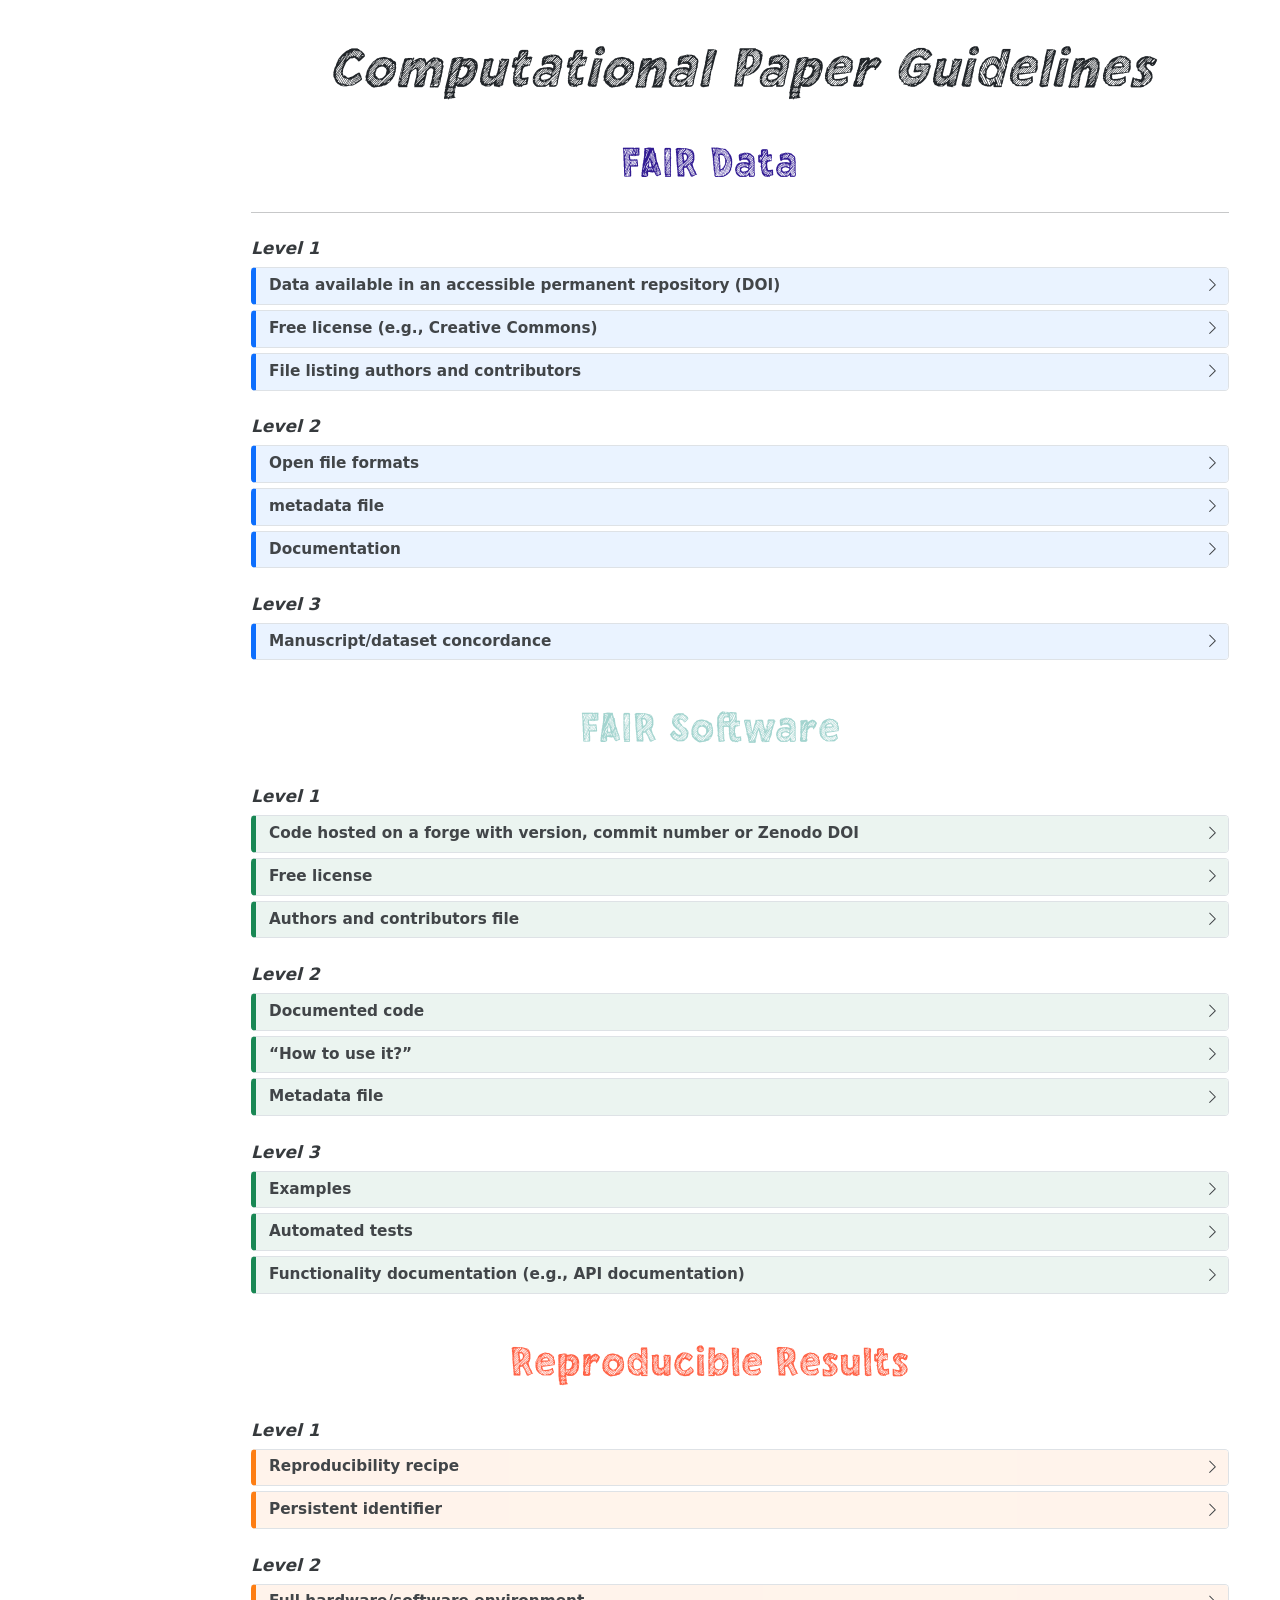
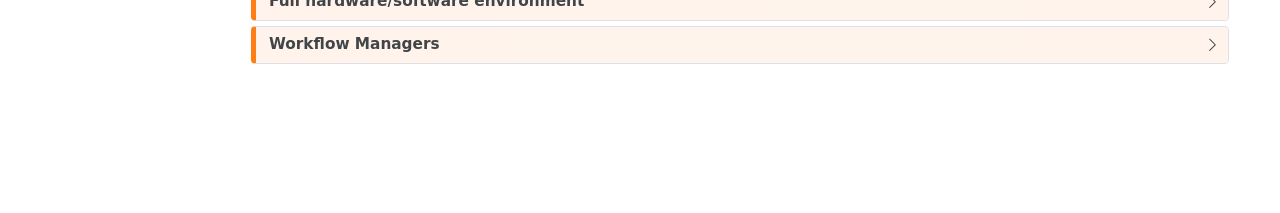
<file: docs/index.html>
<html xmlns="http://www.w3.org/1999/xhtml">    
  <head>      
    <title>Redirect to authors_guidelines.html</title>      
    <meta http-equiv="refresh" content="0;URL='authors_guidelines.html'" />    
  </head>    
  <body> 
  </body>  
</html>
</file>
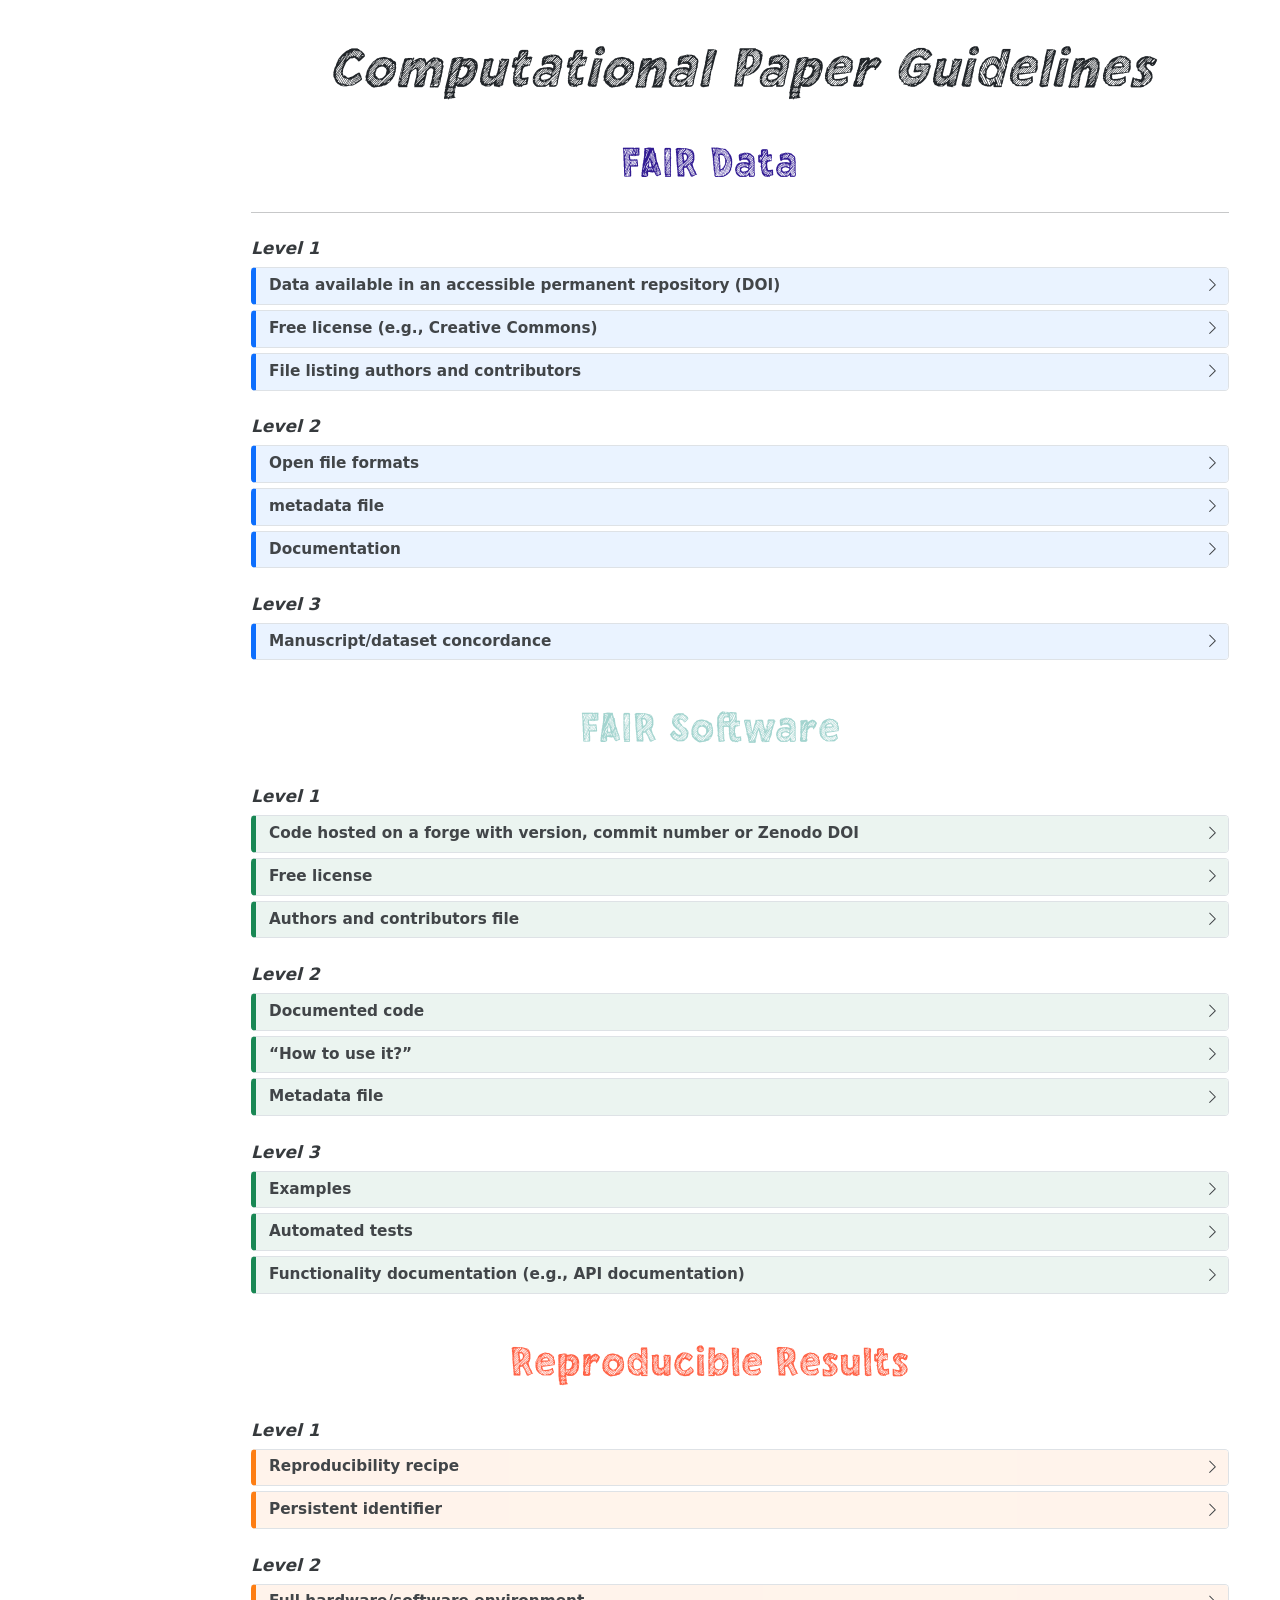
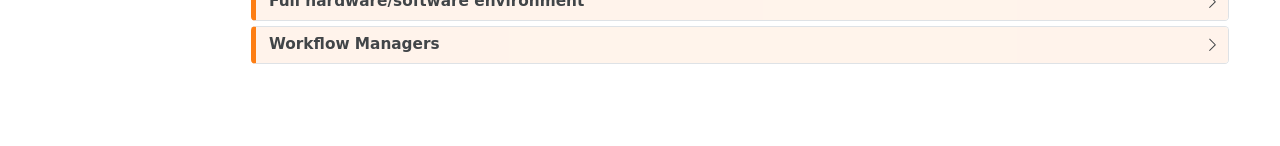
<file: docs/authors_guidelines.html>
<!DOCTYPE html>
<html xmlns="http://www.w3.org/1999/xhtml" lang="en" xml:lang="en"><head>

<meta charset="utf-8">
<meta name="generator" content="quarto-1.8.26">

<meta name="viewport" content="width=device-width, initial-scale=1.0, user-scalable=yes">


<title>Computational Paper Guidelines</title>
<style>
code{white-space: pre-wrap;}
span.smallcaps{font-variant: small-caps;}
div.columns{display: flex; gap: min(4vw, 1.5em);}
div.column{flex: auto; overflow-x: auto;}
div.hanging-indent{margin-left: 1.5em; text-indent: -1.5em;}
ul.task-list{list-style: none;}
ul.task-list li input[type="checkbox"] {
  width: 0.8em;
  margin: 0 0.8em 0.2em -1em; /* quarto-specific, see https://github.com/quarto-dev/quarto-cli/issues/4556 */ 
  vertical-align: middle;
}
/* CSS for syntax highlighting */
html { -webkit-text-size-adjust: 100%; }
pre > code.sourceCode { white-space: pre; position: relative; }
pre > code.sourceCode > span { display: inline-block; line-height: 1.25; }
pre > code.sourceCode > span:empty { height: 1.2em; }
.sourceCode { overflow: visible; }
code.sourceCode > span { color: inherit; text-decoration: inherit; }
div.sourceCode { margin: 1em 0; }
pre.sourceCode { margin: 0; }
@media screen {
div.sourceCode { overflow: auto; }
}
@media print {
pre > code.sourceCode { white-space: pre-wrap; }
pre > code.sourceCode > span { text-indent: -5em; padding-left: 5em; }
}
pre.numberSource code
  { counter-reset: source-line 0; }
pre.numberSource code > span
  { position: relative; left: -4em; counter-increment: source-line; }
pre.numberSource code > span > a:first-child::before
  { content: counter(source-line);
    position: relative; left: -1em; text-align: right; vertical-align: baseline;
    border: none; display: inline-block;
    -webkit-touch-callout: none; -webkit-user-select: none;
    -khtml-user-select: none; -moz-user-select: none;
    -ms-user-select: none; user-select: none;
    padding: 0 4px; width: 4em;
  }
pre.numberSource { margin-left: 3em;  padding-left: 4px; }
div.sourceCode
  {   }
@media screen {
pre > code.sourceCode > span > a:first-child::before { text-decoration: underline; }
}
</style>


<script src="site_libs/quarto-nav/quarto-nav.js"></script>
<script src="site_libs/clipboard/clipboard.min.js"></script>
<script src="site_libs/quarto-search/autocomplete.umd.js"></script>
<script src="site_libs/quarto-search/fuse.min.js"></script>
<script src="site_libs/quarto-search/quarto-search.js"></script>
<meta name="quarto:offset" content="./">
<script src="site_libs/quarto-html/quarto.js" type="module"></script>
<script src="site_libs/quarto-html/tabsets/tabsets.js" type="module"></script>
<script src="site_libs/quarto-html/axe/axe-check.js" type="module"></script>
<script src="site_libs/quarto-html/popper.min.js"></script>
<script src="site_libs/quarto-html/tippy.umd.min.js"></script>
<script src="site_libs/quarto-html/anchor.min.js"></script>
<link href="site_libs/quarto-html/tippy.css" rel="stylesheet">
<link href="site_libs/quarto-html/quarto-syntax-highlighting-587c61ba64f3a5504c4d52d930310e48.css" rel="stylesheet" id="quarto-text-highlighting-styles">
<script src="site_libs/bootstrap/bootstrap.min.js"></script>
<link href="site_libs/bootstrap/bootstrap-icons.css" rel="stylesheet">
<link href="site_libs/bootstrap/bootstrap-df3e4da14712b3ffd6f2492332c13630.min.css" rel="stylesheet" append-hash="true" id="quarto-bootstrap" data-mode="light">
<script id="quarto-search-options" type="application/json">{
  "location": "sidebar",
  "copy-button": false,
  "collapse-after": 3,
  "panel-placement": "start",
  "type": "textbox",
  "limit": 50,
  "keyboard-shortcut": [
    "f",
    "/",
    "s"
  ],
  "show-item-context": false,
  "language": {
    "search-no-results-text": "No results",
    "search-matching-documents-text": "matching documents",
    "search-copy-link-title": "Copy link to search",
    "search-hide-matches-text": "Hide additional matches",
    "search-more-match-text": "more match in this document",
    "search-more-matches-text": "more matches in this document",
    "search-clear-button-title": "Clear",
    "search-text-placeholder": "",
    "search-detached-cancel-button-title": "Cancel",
    "search-submit-button-title": "Submit",
    "search-label": "Search"
  }
}</script>
<link rel="stylesheet" href="https://cdnjs.cloudflare.com/ajax/libs/font-awesome/5.15.4/css/all.min.css">


<link rel="stylesheet" href="styles.css">
</head>

<body class="floating fullcontent quarto-light">

<div id="quarto-search-results"></div>
<!-- content -->
<div id="quarto-content" class="quarto-container page-columns page-rows-contents page-layout-article">
<!-- sidebar -->
  <nav id="quarto-sidebar" class="sidebar collapse collapse-horizontal quarto-sidebar-collapse-item sidebar-navigation floating overflow-auto">
    
</nav>
<div id="quarto-sidebar-glass" class="quarto-sidebar-collapse-item" data-bs-toggle="collapse" data-bs-target=".quarto-sidebar-collapse-item"></div>
<!-- margin-sidebar -->
    
<!-- main -->
<main class="content" id="quarto-document-content">

<header id="title-block-header" class="quarto-title-block default">
<div class="quarto-title">
<h1 class="title">Computational Paper Guidelines</h1>
</div>



<div class="quarto-title-meta">

    
  
    
  </div>
  


</header>


<section id="fair-data" class="level2">
<h2 class="anchored" data-anchor-id="fair-data">FAIR Data</h2>
<hr>
<section id="level-1" class="level3">
<h3 class="anchored" data-anchor-id="level-1">Level 1</h3>
<div class="callout callout-style-default callout-note callout-titled">
<div class="callout-header d-flex align-content-center collapsed" data-bs-toggle="collapse" data-bs-target=".callout-1-contents" aria-controls="callout-1" aria-expanded="false" aria-label="Toggle callout">
<div class="callout-icon-container">
<i class="callout-icon"></i>
</div>
<div class="callout-title-container flex-fill">
<span class="screen-reader-only">Note</span>Data available in an accessible permanent repository (DOI)
</div>
<div class="callout-btn-toggle d-inline-block border-0 py-1 ps-1 pe-0 float-end"><i class="callout-toggle"></i></div>
</div>
<div id="callout-1" class="callout-1-contents callout-collapse collapse">
<div class="callout-body-container callout-body">
<ul>
<li>Zenodo</li>
<li>other institutional repositories (find examples)</li>
</ul>
</div>
</div>
</div>
<div class="callout callout-style-default callout-note callout-titled">
<div class="callout-header d-flex align-content-center collapsed" data-bs-toggle="collapse" data-bs-target=".callout-2-contents" aria-controls="callout-2" aria-expanded="false" aria-label="Toggle callout">
<div class="callout-icon-container">
<i class="callout-icon"></i>
</div>
<div class="callout-title-container flex-fill">
<span class="screen-reader-only">Note</span>Free license (e.g., Creative Commons)
</div>
<div class="callout-btn-toggle d-inline-block border-0 py-1 ps-1 pe-0 float-end"><i class="callout-toggle"></i></div>
</div>
<div id="callout-2" class="callout-2-contents callout-collapse collapse">
<div class="callout-body-container callout-body">
<p>The License must be clearly indicated in the root of the repository (<strong>LICENSE/COPYING</strong>).<br>
Exemple of valid licenses:</p>
<ul>
<li><p><strong><a href="https://creativecommons.org/licenses/by/4.0/">CC-BY-4.0</a></strong> — Attribution; for data/docs; FAIR-compliant openness.</p></li>
<li><p>refine possibilities in CC-BY</p></li>
</ul>
</div>
</div>
</div>
<div class="callout callout-style-default callout-note callout-titled">
<div class="callout-header d-flex align-content-center collapsed" data-bs-toggle="collapse" data-bs-target=".callout-3-contents" aria-controls="callout-3" aria-expanded="false" aria-label="Toggle callout">
<div class="callout-icon-container">
<i class="callout-icon"></i>
</div>
<div class="callout-title-container flex-fill">
<span class="screen-reader-only">Note</span>File listing authors and contributors
</div>
<div class="callout-btn-toggle d-inline-block border-0 py-1 ps-1 pe-0 float-end"><i class="callout-toggle"></i></div>
</div>
<div id="callout-3" class="callout-3-contents callout-collapse collapse">
<div class="callout-body-container callout-body">
<p>The authors and contributors should be given with one or several of the following:</p>
<ul>
<li><strong><code>AUTHORS</code> file</strong> — Plain text or Markdown file listing main authors and maintainers. Example: <code>AUTHORS</code>, <code>AUTHORS.md</code></li>
<li><strong><code>CONTRIBUTORS</code> file</strong> — Lists additional contributors or institutional credits. Example: <code>CONTRIBUTORS</code>, <code>CONTRIBUTORS.md</code></li>
<li>Within <strong><code>README</code> file</strong> — Optional “Authors” or “Credits” section; human-readable summary.</li>
<li>Within <strong>Version control management</strong> — With clean commit history, the exact contributor list is metadata.
<ul>
<li>add a warning regarding usability with heavy data</li>
</ul></li>
</ul>
</div>
</div>
</div>
</section>
<section id="level-2" class="level3">
<h3 class="anchored" data-anchor-id="level-2">Level 2</h3>
<div class="callout callout-style-default callout-note callout-titled">
<div class="callout-header d-flex align-content-center collapsed" data-bs-toggle="collapse" data-bs-target=".callout-4-contents" aria-controls="callout-4" aria-expanded="false" aria-label="Toggle callout">
<div class="callout-icon-container">
<i class="callout-icon"></i>
</div>
<div class="callout-title-container flex-fill">
<span class="screen-reader-only">Note</span>Open file formats
</div>
<div class="callout-btn-toggle d-inline-block border-0 py-1 ps-1 pe-0 float-end"><i class="callout-toggle"></i></div>
</div>
<div id="callout-4" class="callout-4-contents callout-collapse collapse">
<div class="callout-body-container callout-body">
<ul>
<li>e.g., HDF5, NetCDF</li>
<li>find a website with list of acceptable things</li>
</ul>
</div>
</div>
</div>
<div class="callout callout-style-default callout-note callout-titled">
<div class="callout-header d-flex align-content-center collapsed" data-bs-toggle="collapse" data-bs-target=".callout-5-contents" aria-controls="callout-5" aria-expanded="false" aria-label="Toggle callout">
<div class="callout-icon-container">
<i class="callout-icon"></i>
</div>
<div class="callout-title-container flex-fill">
<span class="screen-reader-only">Note</span>metadata file
</div>
<div class="callout-btn-toggle d-inline-block border-0 py-1 ps-1 pe-0 float-end"><i class="callout-toggle"></i></div>
</div>
<div id="callout-5" class="callout-5-contents callout-collapse collapse">
<div class="callout-body-container callout-body">
<ul>
<li>metadata extracted from file scanning (Solidipes, other examples, …)</li>
<li>Open file formats</li>
<li>RO-crate format for storage of metadata</li>
</ul>
</div>
</div>
</div>
<div class="callout callout-style-default callout-note callout-titled">
<div class="callout-header d-flex align-content-center collapsed" data-bs-toggle="collapse" data-bs-target=".callout-6-contents" aria-controls="callout-6" aria-expanded="false" aria-label="Toggle callout">
<div class="callout-icon-container">
<i class="callout-icon"></i>
</div>
<div class="callout-title-container flex-fill">
<span class="screen-reader-only">Note</span>Documentation
</div>
<div class="callout-btn-toggle d-inline-block border-0 py-1 ps-1 pe-0 float-end"><i class="callout-toggle"></i></div>
</div>
<div id="callout-6" class="callout-6-contents callout-collapse collapse">
<div class="callout-body-container callout-body">
<p>For complex and/or voluminous datasets documentation is necessary</p>
</div>
</div>
</div>
</section>
<section id="level-3" class="level3">
<h3 class="anchored" data-anchor-id="level-3">Level 3</h3>
<div class="callout callout-style-default callout-note callout-titled">
<div class="callout-header d-flex align-content-center collapsed" data-bs-toggle="collapse" data-bs-target=".callout-7-contents" aria-controls="callout-7" aria-expanded="false" aria-label="Toggle callout">
<div class="callout-icon-container">
<i class="callout-icon"></i>
</div>
<div class="callout-title-container flex-fill">
<span class="screen-reader-only">Note</span>Manuscript/dataset concordance
</div>
<div class="callout-btn-toggle d-inline-block border-0 py-1 ps-1 pe-0 float-end"><i class="callout-toggle"></i></div>
</div>
<div id="callout-7" class="callout-7-contents callout-collapse collapse">
<div class="callout-body-container callout-body">
<p>Curation and validation ensuring consistency between content and paper</p>
<ul>
<li>Can be human validation</li>
<li>Ontology based validation (using Solidipes)</li>
</ul>
</div>
</div>
</div>
</section>
</section>
<section id="fair-software" class="level2">
<h2 class="anchored" data-anchor-id="fair-software">FAIR Software</h2>
<section id="level-1-1" class="level3">
<h3 class="anchored" data-anchor-id="level-1-1">Level 1</h3>
<div class="callout callout-style-default callout-tip callout-titled">
<div class="callout-header d-flex align-content-center collapsed" data-bs-toggle="collapse" data-bs-target=".callout-8-contents" aria-controls="callout-8" aria-expanded="false" aria-label="Toggle callout">
<div class="callout-icon-container">
<i class="callout-icon"></i>
</div>
<div class="callout-title-container flex-fill">
<span class="screen-reader-only">Tip</span>Code hosted on a forge with version, commit number or Zenodo DOI
</div>
<div class="callout-btn-toggle d-inline-block border-0 py-1 ps-1 pe-0 float-end"><i class="callout-toggle"></i></div>
</div>
<div id="callout-8" class="callout-8-contents callout-collapse collapse">
<div class="callout-body-container callout-body">
<section id="git-forges" class="level4">
<h4 class="anchored" data-anchor-id="git-forges"><code>git</code> forges:</h4>
<ul>
<li><strong><a href="https://gitlab.com">GitLab</a></strong> — Open-core; self-host or cloud; good CI/CD; FAIR-aligned transparency.</li>
<li><strong><a href="https://github.com">GitHub</a></strong> — Widely used; strong integration tools; limited openness (proprietary).</li>
<li><strong><a href="https://codeberg.org">Codeberg</a></strong> — Fully open-source (Gitea-based); privacy-friendly; EU-hosted.</li>
<li><strong><a href="https://sr.ht">SourceHut</a></strong> — Minimalist; open protocols; plain-text workflows; fully libre.</li>
<li><strong><a href="https://bitbucket.org">Bitbucket</a></strong> — Proprietary; integrates with Atlassian suite; less open.</li>
<li><strong><a href="https://gitea.io">Gitea</a></strong> — Lightweight, self-hosted, MIT-licensed; supports FAIR openness.</li>
<li><strong><a href="https://forgejo.org">Forgejo</a></strong> — Gitea fork; community-driven; strong open governance.</li>
<li><strong><a href="https://gricad-gitlab.univ-grenoble-alpes.fr/">GRICAD GitLab</a></strong> — Academic research-forge (Université Grenoble Alpes + CNRS + INRIA); local GitLab instance for research software. - <strong><a href="https://forge.ird.fr/">IRD Forge</a></strong> — Institutional GitLab-based forge by Institut de recherche pour le développement (IRD); supports versioning, CI/CD, public/private code. :contentReference<span data-index="2">oaicite:2</span></li>
<li><strong><a href="https://code.gouv.fr/fr/bluehats/autres-forges/">Forgejo / Fordj (France-specific interest)</a></strong> — Libre community-forge (via DINUM / BlueHats) for French public sector; open-source development. :contentReference<span data-index="4">oaicite:4</span></li>
</ul>
</section>
<section id="getting-version-git-commit" class="level4">
<h4 class="anchored" data-anchor-id="getting-version-git-commit">Getting version / git commit:</h4>
<ul>
<li><a href="https://git-scm.com/book/en/v2/Git-Basics-Viewing-the-Commit-History">Git commit</a></li>
<li><a href="https://docs.github.com/en/pull-requests/committing-changes-to-your-project/creating-and-editing-commits/about-commits">GitHub commit</a></li>
<li><a href="https://docs.gitlab.com/user/project/repository/commits/">Gilab commit</a></li>
<li><a href="https://help.zenodo.org/docs/github/archive-software/github-upload/">Zenodo DOI, code archive</a></li>
</ul>
</section>
<section id="citation" class="level4">
<h4 class="anchored" data-anchor-id="citation">Citation</h4>
<ul>
<li><p>README file: Doe, J., &amp; Smith, A. (2025). <em>CoolSim: Climate simulation toolkit</em> (Version 2.3.1) [Computer software]. GitHub. Commit: 4f8a9d2. https://github.com/exampleuser/coolsim/tree/4f8a9d2</p></li>
<li><p>As a bibtex entry:</p></li>
</ul>
<div class="code-copy-outer-scaffold"><div class="sourceCode" id="cb1"><pre class="sourceCode bib code-with-copy"><code class="sourceCode bibtex"><span id="cb1-1"><a href="#cb1-1" aria-hidden="true" tabindex="-1"></a><span class="co">@software{Doe_CoolSim_2025,</span></span>
<span id="cb1-2"><a href="#cb1-2" aria-hidden="true" tabindex="-1"></a><span class="co">  author       = {Doe, John and Smith, Alice},</span></span>
<span id="cb1-3"><a href="#cb1-3" aria-hidden="true" tabindex="-1"></a><span class="co">  title        = {CoolSim: Climate simulation toolkit},</span></span>
<span id="cb1-4"><a href="#cb1-4" aria-hidden="true" tabindex="-1"></a><span class="co">  year         = {2025},</span></span>
<span id="cb1-5"><a href="#cb1-5" aria-hidden="true" tabindex="-1"></a><span class="co">  version      = {2.3.1},</span></span>
<span id="cb1-6"><a href="#cb1-6" aria-hidden="true" tabindex="-1"></a><span class="co">  url          = {https://github.com/exampleuser/coolsim/tree/4f8a9d2},</span></span>
<span id="cb1-7"><a href="#cb1-7" aria-hidden="true" tabindex="-1"></a><span class="co">  note         = {Commit 4f8a9d2b6e7c4e1a52d9e9e2f3c17b6a1d3f45ac},</span></span>
<span id="cb1-8"><a href="#cb1-8" aria-hidden="true" tabindex="-1"></a><span class="co">}</span></span></code></pre></div><button title="Copy to Clipboard" class="code-copy-button"><i class="bi"></i></button></div>
</section>
</div>
</div>
</div>
<div class="callout callout-style-default callout-tip callout-titled">
<div class="callout-header d-flex align-content-center collapsed" data-bs-toggle="collapse" data-bs-target=".callout-9-contents" aria-controls="callout-9" aria-expanded="false" aria-label="Toggle callout">
<div class="callout-icon-container">
<i class="callout-icon"></i>
</div>
<div class="callout-title-container flex-fill">
<span class="screen-reader-only">Tip</span>Free license
</div>
<div class="callout-btn-toggle d-inline-block border-0 py-1 ps-1 pe-0 float-end"><i class="callout-toggle"></i></div>
</div>
<div id="callout-9" class="callout-9-contents callout-collapse collapse">
<div class="callout-body-container callout-body">
<p>The License must be clearly indicated in the root of the repository (<strong>LICENSE/COPYING</strong>). Exemple of valid licenses:</p>
<ul>
<li><strong><a href="https://opensource.org/licenses/MIT">MIT License</a></strong> — Permissive; free reuse, modify, distribute; attribution only.</li>
<li><strong><a href="https://www.apache.org/licenses/LICENSE-2.0">Apache 2.0</a></strong> — Permissive; attribution + patent grant; high interoperability.</li>
<li><strong><a href="https://opensource.org/licenses/BSD-3-Clause">BSD 3-Clause</a></strong> — Permissive; attribution + non-endorsement.</li>
<li><strong><a href="https://www.gnu.org/licenses/gpl-3.0.en.html">GPL-3.0</a></strong> — Copyleft; derivatives must remain open.</li>
<li><strong><a href="https://www.gnu.org/licenses/lgpl-3.0.en.html">LGPL-3.0</a></strong> — Copyleft; Lesser GPL permits use of the library in proprietary programs.</li>
<li><strong><a href="https://www.mozilla.org/en-US/MPL/2.0/">MPL-2.0</a></strong> — Weak copyleft; file-level openness; flexible reuse.</li>
<li><strong><a href="https://creativecommons.org/licenses/by/4.0/">CC-BY-4.0</a></strong> — Attribution; for data/docs; FAIR-compliant openness.</li>
</ul>
</div>
</div>
</div>
<div class="callout callout-style-default callout-tip callout-titled">
<div class="callout-header d-flex align-content-center collapsed" data-bs-toggle="collapse" data-bs-target=".callout-10-contents" aria-controls="callout-10" aria-expanded="false" aria-label="Toggle callout">
<div class="callout-icon-container">
<i class="callout-icon"></i>
</div>
<div class="callout-title-container flex-fill">
<span class="screen-reader-only">Tip</span>Authors and contributors file
</div>
<div class="callout-btn-toggle d-inline-block border-0 py-1 ps-1 pe-0 float-end"><i class="callout-toggle"></i></div>
</div>
<div id="callout-10" class="callout-10-contents callout-collapse collapse">
<div class="callout-body-container callout-body">
<p>The authors and contributors should be given with one or several of the following:</p>
<ul>
<li><strong><code>AUTHORS</code> file</strong> — Plain text or Markdown file listing main authors and maintainers. Example: <code>AUTHORS</code>, <code>AUTHORS.md</code></li>
<li><strong><code>CONTRIBUTORS</code> file</strong> — Lists additional contributors or institutional credits. Example: <code>CONTRIBUTORS</code>, <code>CONTRIBUTORS.md</code></li>
<li>Within <strong><code>README</code> file</strong> — Optional “Authors” or “Credits” section; human-readable summary.</li>
<li>Within <strong>Version control management</strong> — With clean commit history, the exact contributor list is metadata.</li>
</ul>
</div>
</div>
</div>
</section>
<section id="level-2-1" class="level3">
<h3 class="anchored" data-anchor-id="level-2-1">Level 2</h3>
<div class="callout callout-style-default callout-tip callout-titled">
<div class="callout-header d-flex align-content-center collapsed" data-bs-toggle="collapse" data-bs-target=".callout-11-contents" aria-controls="callout-11" aria-expanded="false" aria-label="Toggle callout">
<div class="callout-icon-container">
<i class="callout-icon"></i>
</div>
<div class="callout-title-container flex-fill">
<span class="screen-reader-only">Tip</span>Documented code
</div>
<div class="callout-btn-toggle d-inline-block border-0 py-1 ps-1 pe-0 float-end"><i class="callout-toggle"></i></div>
</div>
<div id="callout-11" class="callout-11-contents callout-collapse collapse">
<div class="callout-body-container callout-body">
<p>There is API documentation (inline annotations) and a user/developper documentation.</p>
<ul>
<li><a href="https://www.doxygen.nl">Doxygen</a></li>
<li><a href="https://www.sphinx-doc.org">Sphinx</a> and <a href="https://docs.python.org/3/library/pydoc.html">pydoc</a></li>
<li><a href="https://jsdoc.app">JSDoc</a></li>
<li><a href="https://juliadocs.github.io/Documenter.jl">Documenter.jl</a></li>
<li><a href="https://doc.rust-lang.org/rustdoc/">rustdoc</a> and <a href="https://doc.rust-lang.org/cargo/commands/cargo-doc.html">Cargo doc</a></li>
</ul>
</div>
</div>
</div>
<div class="callout callout-style-default callout-tip callout-titled">
<div class="callout-header d-flex align-content-center collapsed" data-bs-toggle="collapse" data-bs-target=".callout-12-contents" aria-controls="callout-12" aria-expanded="false" aria-label="Toggle callout">
<div class="callout-icon-container">
<i class="callout-icon"></i>
</div>
<div class="callout-title-container flex-fill">
<span class="screen-reader-only">Tip</span>“How to use it?”
</div>
<div class="callout-btn-toggle d-inline-block border-0 py-1 ps-1 pe-0 float-end"><i class="callout-toggle"></i></div>
</div>
<div id="callout-12" class="callout-12-contents callout-collapse collapse">
<div class="callout-body-container callout-body">
<ul>
<li>instructions</li>
<li>README</li>
<li>example scripts</li>
</ul>
</div>
</div>
</div>
<div class="callout callout-style-default callout-tip callout-titled">
<div class="callout-header d-flex align-content-center collapsed" data-bs-toggle="collapse" data-bs-target=".callout-13-contents" aria-controls="callout-13" aria-expanded="false" aria-label="Toggle callout">
<div class="callout-icon-container">
<i class="callout-icon"></i>
</div>
<div class="callout-title-container flex-fill">
<span class="screen-reader-only">Tip</span>Metadata file
</div>
<div class="callout-btn-toggle d-inline-block border-0 py-1 ps-1 pe-0 float-end"><i class="callout-toggle"></i></div>
</div>
<div id="callout-13" class="callout-13-contents callout-collapse collapse">
<div class="callout-body-container callout-body">
<p>TODO</p>
</div>
</div>
</div>
</section>
<section id="level-3-1" class="level3">
<h3 class="anchored" data-anchor-id="level-3-1">Level 3</h3>
<div class="callout callout-style-default callout-tip callout-empty-content callout-titled">
<div class="callout-header d-flex align-content-center collapsed" data-bs-toggle="collapse" data-bs-target=".callout-14-contents" aria-controls="callout-14" aria-expanded="false" aria-label="Toggle callout">
<div class="callout-icon-container">
<i class="callout-icon"></i>
</div>
<div class="callout-title-container flex-fill">
<span class="screen-reader-only">Tip</span>Examples
</div>
<div class="callout-btn-toggle d-inline-block border-0 py-1 ps-1 pe-0 float-end"><i class="callout-toggle"></i></div>
</div>
<div id="callout-14" class="callout-14-contents callout-collapse collapse">
<div class="callout-body-container callout-body">

</div>
</div>
</div>
<div class="callout callout-style-default callout-tip callout-empty-content callout-titled">
<div class="callout-header d-flex align-content-center collapsed" data-bs-toggle="collapse" data-bs-target=".callout-15-contents" aria-controls="callout-15" aria-expanded="false" aria-label="Toggle callout">
<div class="callout-icon-container">
<i class="callout-icon"></i>
</div>
<div class="callout-title-container flex-fill">
<span class="screen-reader-only">Tip</span>Automated tests
</div>
<div class="callout-btn-toggle d-inline-block border-0 py-1 ps-1 pe-0 float-end"><i class="callout-toggle"></i></div>
</div>
<div id="callout-15" class="callout-15-contents callout-collapse collapse">
<div class="callout-body-container callout-body">

</div>
</div>
</div>
<div class="callout callout-style-default callout-tip callout-empty-content callout-titled">
<div class="callout-header d-flex align-content-center collapsed" data-bs-toggle="collapse" data-bs-target=".callout-16-contents" aria-controls="callout-16" aria-expanded="false" aria-label="Toggle callout">
<div class="callout-icon-container">
<i class="callout-icon"></i>
</div>
<div class="callout-title-container flex-fill">
<span class="screen-reader-only">Tip</span>Functionality documentation (e.g., API documentation)
</div>
<div class="callout-btn-toggle d-inline-block border-0 py-1 ps-1 pe-0 float-end"><i class="callout-toggle"></i></div>
</div>
<div id="callout-16" class="callout-16-contents callout-collapse collapse">
<div class="callout-body-container callout-body">

</div>
</div>
</div>
</section>
</section>
<section id="reproducible-results" class="level2">
<h2 class="anchored" data-anchor-id="reproducible-results">Reproducible Results</h2>
<section id="level-1-2" class="level3">
<h3 class="anchored" data-anchor-id="level-1-2">Level 1</h3>
<div class="callout callout-style-default callout-caution callout-titled">
<div class="callout-header d-flex align-content-center collapsed" data-bs-toggle="collapse" data-bs-target=".callout-17-contents" aria-controls="callout-17" aria-expanded="false" aria-label="Toggle callout">
<div class="callout-icon-container">
<i class="callout-icon"></i>
</div>
<div class="callout-title-container flex-fill">
<span class="screen-reader-only">Caution</span>Reproducibility recipe
</div>
<div class="callout-btn-toggle d-inline-block border-0 py-1 ps-1 pe-0 float-end"><i class="callout-toggle"></i></div>
</div>
<div id="callout-17" class="callout-17-contents callout-collapse collapse">
<div class="callout-body-container callout-body">
<ul>
<li>README with instructions</li>
<li>Input accessible</li>
<li>Script for relaunching raw generation and post-analysis</li>
</ul>
</div>
</div>
</div>
<div class="callout callout-style-default callout-caution callout-titled">
<div class="callout-header d-flex align-content-center collapsed" data-bs-toggle="collapse" data-bs-target=".callout-18-contents" aria-controls="callout-18" aria-expanded="false" aria-label="Toggle callout">
<div class="callout-icon-container">
<i class="callout-icon"></i>
</div>
<div class="callout-title-container flex-fill">
<span class="screen-reader-only">Caution</span>Persistent identifier
</div>
<div class="callout-btn-toggle d-inline-block border-0 py-1 ps-1 pe-0 float-end"><i class="callout-toggle"></i></div>
</div>
<div id="callout-18" class="callout-18-contents callout-collapse collapse">
<div class="callout-body-container callout-body">
<ul>
<li>GIT Repository</li>
<li>SWHID</li>
<li>DOI</li>
</ul>
</div>
</div>
</div>
</section>
<section id="level-2-2" class="level3">
<h3 class="anchored" data-anchor-id="level-2-2">Level 2</h3>
<div class="callout callout-style-default callout-caution callout-titled">
<div class="callout-header d-flex align-content-center collapsed" data-bs-toggle="collapse" data-bs-target=".callout-19-contents" aria-controls="callout-19" aria-expanded="false" aria-label="Toggle callout">
<div class="callout-icon-container">
<i class="callout-icon"></i>
</div>
<div class="callout-title-container flex-fill">
<span class="screen-reader-only">Caution</span>Full hardware/software environment
</div>
<div class="callout-btn-toggle d-inline-block border-0 py-1 ps-1 pe-0 float-end"><i class="callout-toggle"></i></div>
</div>
<div id="callout-19" class="callout-19-contents callout-collapse collapse">
<div class="callout-body-container callout-body">
<ul>
<li><code>Guix</code> - a functional, reproducible, and transparent package manager. <a href="https://guix.gnu.org/en/manual/">Docs</a></li>
<li><code>venv</code> - is a Python library for isolated environments. <a href="https://docs.python.org/3/library/venv.html">Docs</a></li>
<li><code>requirements.txt</code> - standard pip list of packages. <a href="https://pip.pypa.io/en/stable/cli/pip_install/#requirements-file-format">Docs</a><br>
</li>
<li><code>environment.yml</code> - Conda environment specification for Python + packages. <a href="https://docs.conda.io/projects/conda/en/latest/user-guide/tasks/manage-environments.html#creating-an-environment-yml-file">Docs</a><br>
</li>
<li><code>package.json</code> - main metadata + dependencies <a href="https://docs.npmjs.com/cli/v9/configuring-npm/package-json">Docs</a><br>
</li>
<li><code>renv</code> - is a project-managed R environment for reproducible research. <a href="https://rstudio.github.io/renv/">Docs</a></li>
</ul>
</div>
</div>
</div>
<div class="callout callout-style-default callout-caution callout-titled">
<div class="callout-header d-flex align-content-center collapsed" data-bs-toggle="collapse" data-bs-target=".callout-20-contents" aria-controls="callout-20" aria-expanded="false" aria-label="Toggle callout">
<div class="callout-icon-container">
<i class="callout-icon"></i>
</div>
<div class="callout-title-container flex-fill">
<span class="screen-reader-only">Caution</span>Workflow Managers
</div>
<div class="callout-btn-toggle d-inline-block border-0 py-1 ps-1 pe-0 float-end"><i class="callout-toggle"></i></div>
</div>
<div id="callout-20" class="callout-20-contents callout-collapse collapse">
<div class="callout-body-container callout-body">
<ol type="1">
<li><strong>Nextflow</strong>
<ul>
<li>📌 <a href="https://www.nextflow.io">https://www.nextflow.io</a></li>
<li>📦 GitHub: <a href="https://github.com/nextflow-io/nextflow">https://github.com/nextflow-io/nextflow</a></li>
<li>✅ Advanced: DSL2, containers, cloud support, bioinformatics focus.</li>
</ul></li>
<li><strong>Snakemake</strong>
<ul>
<li>📌 <a href="https://snakemake.readthedocs.io">https://snakemake.readthedocs.io</a></li>
<li>📦 GitHub: <a href="https://github.com/snakemake/snakemake">https://github.com/snakemake/snakemake</a></li>
<li>✅ Python-based, rule-based, great for reproducibility and pipelines.</li>
</ul></li>
<li><strong>CWL (Common Workflow Language)</strong>
<ul>
<li>📌 <a href="https://www.commonwl.org">https://www.commonwl.org</a></li>
<li>📦 GitHub: <a href="https://github.com/common-workflow-language/common-workflow-language">https://github.com/common-workflow-language/common-workflow-language</a></li>
<li>✅ Language-agnostic, portable, cloud-native.</li>
</ul></li>
<li><strong>WDL (Workflow Description Language)</strong>
<ul>
<li>📌 <a href="https://github.com/broadinstitute/wdl">https://github.com/broadinstitute/wdl</a></li>
<li>📦 GitHub: <a href="https://github.com/broadinstitute/wdl">https://github.com/broadinstitute/wdl</a></li>
<li>✅ Developed by Broad Institute, used in Terra, GA4GH.</li>
</ul></li>
<li><strong>Airflow (Apache Airflow)</strong>
<ul>
<li>📌 <a href="https://airflow.apache.org">https://airflow.apache.org</a></li>
<li>📦 GitHub: <a href="https://github.com/apache/airflow">https://github.com/apache/airflow</a></li>
<li>✅ Orchestration of complex data pipelines (not just science workflows).</li>
</ul></li>
<li><strong>Galaxy (Tool/Workflow Platform)</strong>
<ul>
<li>📌 <a href="https://galaxyproject.org">https://galaxyproject.org</a></li>
<li>📦 GitHub: <a href="https://github.com/galaxyproject/galaxy">https://github.com/galaxyproject/galaxy</a></li>
<li>✅ GUI-driven, open, widely used in bioinformatics.</li>
</ul></li>
</ol>
</div>
</div>
</div>


</section>
</section>

</main> <!-- /main -->
<script id="quarto-html-after-body" type="application/javascript">
  window.document.addEventListener("DOMContentLoaded", function (event) {
    const icon = "";
    const anchorJS = new window.AnchorJS();
    anchorJS.options = {
      placement: 'right',
      icon: icon
    };
    anchorJS.add('.anchored');
    const isCodeAnnotation = (el) => {
      for (const clz of el.classList) {
        if (clz.startsWith('code-annotation-')) {                     
          return true;
        }
      }
      return false;
    }
    const onCopySuccess = function(e) {
      // button target
      const button = e.trigger;
      // don't keep focus
      button.blur();
      // flash "checked"
      button.classList.add('code-copy-button-checked');
      var currentTitle = button.getAttribute("title");
      button.setAttribute("title", "Copied!");
      let tooltip;
      if (window.bootstrap) {
        button.setAttribute("data-bs-toggle", "tooltip");
        button.setAttribute("data-bs-placement", "left");
        button.setAttribute("data-bs-title", "Copied!");
        tooltip = new bootstrap.Tooltip(button, 
          { trigger: "manual", 
            customClass: "code-copy-button-tooltip",
            offset: [0, -8]});
        tooltip.show();    
      }
      setTimeout(function() {
        if (tooltip) {
          tooltip.hide();
          button.removeAttribute("data-bs-title");
          button.removeAttribute("data-bs-toggle");
          button.removeAttribute("data-bs-placement");
        }
        button.setAttribute("title", currentTitle);
        button.classList.remove('code-copy-button-checked');
      }, 1000);
      // clear code selection
      e.clearSelection();
    }
    const getTextToCopy = function(trigger) {
      const outerScaffold = trigger.parentElement.cloneNode(true);
      const codeEl = outerScaffold.querySelector('code');
      for (const childEl of codeEl.children) {
        if (isCodeAnnotation(childEl)) {
          childEl.remove();
        }
      }
      return codeEl.innerText;
    }
    const clipboard = new window.ClipboardJS('.code-copy-button:not([data-in-quarto-modal])', {
      text: getTextToCopy
    });
    clipboard.on('success', onCopySuccess);
    if (window.document.getElementById('quarto-embedded-source-code-modal')) {
      const clipboardModal = new window.ClipboardJS('.code-copy-button[data-in-quarto-modal]', {
        text: getTextToCopy,
        container: window.document.getElementById('quarto-embedded-source-code-modal')
      });
      clipboardModal.on('success', onCopySuccess);
    }
      var localhostRegex = new RegExp(/^(?:http|https):\/\/localhost\:?[0-9]*\//);
      var mailtoRegex = new RegExp(/^mailto:/);
        var filterRegex = new RegExp('/' + window.location.host + '/');
      var isInternal = (href) => {
          return filterRegex.test(href) || localhostRegex.test(href) || mailtoRegex.test(href);
      }
      // Inspect non-navigation links and adorn them if external
     var links = window.document.querySelectorAll('a[href]:not(.nav-link):not(.navbar-brand):not(.toc-action):not(.sidebar-link):not(.sidebar-item-toggle):not(.pagination-link):not(.no-external):not([aria-hidden]):not(.dropdown-item):not(.quarto-navigation-tool):not(.about-link)');
      for (var i=0; i<links.length; i++) {
        const link = links[i];
        if (!isInternal(link.href)) {
          // undo the damage that might have been done by quarto-nav.js in the case of
          // links that we want to consider external
          if (link.dataset.originalHref !== undefined) {
            link.href = link.dataset.originalHref;
          }
        }
      }
    function tippyHover(el, contentFn, onTriggerFn, onUntriggerFn) {
      const config = {
        allowHTML: true,
        maxWidth: 500,
        delay: 100,
        arrow: false,
        appendTo: function(el) {
            return el.parentElement;
        },
        interactive: true,
        interactiveBorder: 10,
        theme: 'quarto',
        placement: 'bottom-start',
      };
      if (contentFn) {
        config.content = contentFn;
      }
      if (onTriggerFn) {
        config.onTrigger = onTriggerFn;
      }
      if (onUntriggerFn) {
        config.onUntrigger = onUntriggerFn;
      }
      window.tippy(el, config); 
    }
    const noterefs = window.document.querySelectorAll('a[role="doc-noteref"]');
    for (var i=0; i<noterefs.length; i++) {
      const ref = noterefs[i];
      tippyHover(ref, function() {
        // use id or data attribute instead here
        let href = ref.getAttribute('data-footnote-href') || ref.getAttribute('href');
        try { href = new URL(href).hash; } catch {}
        const id = href.replace(/^#\/?/, "");
        const note = window.document.getElementById(id);
        if (note) {
          return note.innerHTML;
        } else {
          return "";
        }
      });
    }
    const xrefs = window.document.querySelectorAll('a.quarto-xref');
    const processXRef = (id, note) => {
      // Strip column container classes
      const stripColumnClz = (el) => {
        el.classList.remove("page-full", "page-columns");
        if (el.children) {
          for (const child of el.children) {
            stripColumnClz(child);
          }
        }
      }
      stripColumnClz(note)
      if (id === null || id.startsWith('sec-')) {
        // Special case sections, only their first couple elements
        const container = document.createElement("div");
        if (note.children && note.children.length > 2) {
          container.appendChild(note.children[0].cloneNode(true));
          for (let i = 1; i < note.children.length; i++) {
            const child = note.children[i];
            if (child.tagName === "P" && child.innerText === "") {
              continue;
            } else {
              container.appendChild(child.cloneNode(true));
              break;
            }
          }
          if (window.Quarto?.typesetMath) {
            window.Quarto.typesetMath(container);
          }
          return container.innerHTML
        } else {
          if (window.Quarto?.typesetMath) {
            window.Quarto.typesetMath(note);
          }
          return note.innerHTML;
        }
      } else {
        // Remove any anchor links if they are present
        const anchorLink = note.querySelector('a.anchorjs-link');
        if (anchorLink) {
          anchorLink.remove();
        }
        if (window.Quarto?.typesetMath) {
          window.Quarto.typesetMath(note);
        }
        if (note.classList.contains("callout")) {
          return note.outerHTML;
        } else {
          return note.innerHTML;
        }
      }
    }
    for (var i=0; i<xrefs.length; i++) {
      const xref = xrefs[i];
      tippyHover(xref, undefined, function(instance) {
        instance.disable();
        let url = xref.getAttribute('href');
        let hash = undefined; 
        if (url.startsWith('#')) {
          hash = url;
        } else {
          try { hash = new URL(url).hash; } catch {}
        }
        if (hash) {
          const id = hash.replace(/^#\/?/, "");
          const note = window.document.getElementById(id);
          if (note !== null) {
            try {
              const html = processXRef(id, note.cloneNode(true));
              instance.setContent(html);
            } finally {
              instance.enable();
              instance.show();
            }
          } else {
            // See if we can fetch this
            fetch(url.split('#')[0])
            .then(res => res.text())
            .then(html => {
              const parser = new DOMParser();
              const htmlDoc = parser.parseFromString(html, "text/html");
              const note = htmlDoc.getElementById(id);
              if (note !== null) {
                const html = processXRef(id, note);
                instance.setContent(html);
              } 
            }).finally(() => {
              instance.enable();
              instance.show();
            });
          }
        } else {
          // See if we can fetch a full url (with no hash to target)
          // This is a special case and we should probably do some content thinning / targeting
          fetch(url)
          .then(res => res.text())
          .then(html => {
            const parser = new DOMParser();
            const htmlDoc = parser.parseFromString(html, "text/html");
            const note = htmlDoc.querySelector('main.content');
            if (note !== null) {
              // This should only happen for chapter cross references
              // (since there is no id in the URL)
              // remove the first header
              if (note.children.length > 0 && note.children[0].tagName === "HEADER") {
                note.children[0].remove();
              }
              const html = processXRef(null, note);
              instance.setContent(html);
            } 
          }).finally(() => {
            instance.enable();
            instance.show();
          });
        }
      }, function(instance) {
      });
    }
        let selectedAnnoteEl;
        const selectorForAnnotation = ( cell, annotation) => {
          let cellAttr = 'data-code-cell="' + cell + '"';
          let lineAttr = 'data-code-annotation="' +  annotation + '"';
          const selector = 'span[' + cellAttr + '][' + lineAttr + ']';
          return selector;
        }
        const selectCodeLines = (annoteEl) => {
          const doc = window.document;
          const targetCell = annoteEl.getAttribute("data-target-cell");
          const targetAnnotation = annoteEl.getAttribute("data-target-annotation");
          const annoteSpan = window.document.querySelector(selectorForAnnotation(targetCell, targetAnnotation));
          const lines = annoteSpan.getAttribute("data-code-lines").split(",");
          const lineIds = lines.map((line) => {
            return targetCell + "-" + line;
          })
          let top = null;
          let height = null;
          let parent = null;
          if (lineIds.length > 0) {
              //compute the position of the single el (top and bottom and make a div)
              const el = window.document.getElementById(lineIds[0]);
              top = el.offsetTop;
              height = el.offsetHeight;
              parent = el.parentElement.parentElement;
            if (lineIds.length > 1) {
              const lastEl = window.document.getElementById(lineIds[lineIds.length - 1]);
              const bottom = lastEl.offsetTop + lastEl.offsetHeight;
              height = bottom - top;
            }
            if (top !== null && height !== null && parent !== null) {
              // cook up a div (if necessary) and position it 
              let div = window.document.getElementById("code-annotation-line-highlight");
              if (div === null) {
                div = window.document.createElement("div");
                div.setAttribute("id", "code-annotation-line-highlight");
                div.style.position = 'absolute';
                parent.appendChild(div);
              }
              div.style.top = top - 2 + "px";
              div.style.height = height + 4 + "px";
              div.style.left = 0;
              let gutterDiv = window.document.getElementById("code-annotation-line-highlight-gutter");
              if (gutterDiv === null) {
                gutterDiv = window.document.createElement("div");
                gutterDiv.setAttribute("id", "code-annotation-line-highlight-gutter");
                gutterDiv.style.position = 'absolute';
                const codeCell = window.document.getElementById(targetCell);
                const gutter = codeCell.querySelector('.code-annotation-gutter');
                gutter.appendChild(gutterDiv);
              }
              gutterDiv.style.top = top - 2 + "px";
              gutterDiv.style.height = height + 4 + "px";
            }
            selectedAnnoteEl = annoteEl;
          }
        };
        const unselectCodeLines = () => {
          const elementsIds = ["code-annotation-line-highlight", "code-annotation-line-highlight-gutter"];
          elementsIds.forEach((elId) => {
            const div = window.document.getElementById(elId);
            if (div) {
              div.remove();
            }
          });
          selectedAnnoteEl = undefined;
        };
          // Handle positioning of the toggle
      window.addEventListener(
        "resize",
        throttle(() => {
          elRect = undefined;
          if (selectedAnnoteEl) {
            selectCodeLines(selectedAnnoteEl);
          }
        }, 10)
      );
      function throttle(fn, ms) {
      let throttle = false;
      let timer;
        return (...args) => {
          if(!throttle) { // first call gets through
              fn.apply(this, args);
              throttle = true;
          } else { // all the others get throttled
              if(timer) clearTimeout(timer); // cancel #2
              timer = setTimeout(() => {
                fn.apply(this, args);
                timer = throttle = false;
              }, ms);
          }
        };
      }
        // Attach click handler to the DT
        const annoteDls = window.document.querySelectorAll('dt[data-target-cell]');
        for (const annoteDlNode of annoteDls) {
          annoteDlNode.addEventListener('click', (event) => {
            const clickedEl = event.target;
            if (clickedEl !== selectedAnnoteEl) {
              unselectCodeLines();
              const activeEl = window.document.querySelector('dt[data-target-cell].code-annotation-active');
              if (activeEl) {
                activeEl.classList.remove('code-annotation-active');
              }
              selectCodeLines(clickedEl);
              clickedEl.classList.add('code-annotation-active');
            } else {
              // Unselect the line
              unselectCodeLines();
              clickedEl.classList.remove('code-annotation-active');
            }
          });
        }
    const findCites = (el) => {
      const parentEl = el.parentElement;
      if (parentEl) {
        const cites = parentEl.dataset.cites;
        if (cites) {
          return {
            el,
            cites: cites.split(' ')
          };
        } else {
          return findCites(el.parentElement)
        }
      } else {
        return undefined;
      }
    };
    var bibliorefs = window.document.querySelectorAll('a[role="doc-biblioref"]');
    for (var i=0; i<bibliorefs.length; i++) {
      const ref = bibliorefs[i];
      const citeInfo = findCites(ref);
      if (citeInfo) {
        tippyHover(citeInfo.el, function() {
          var popup = window.document.createElement('div');
          citeInfo.cites.forEach(function(cite) {
            var citeDiv = window.document.createElement('div');
            citeDiv.classList.add('hanging-indent');
            citeDiv.classList.add('csl-entry');
            var biblioDiv = window.document.getElementById('ref-' + cite);
            if (biblioDiv) {
              citeDiv.innerHTML = biblioDiv.innerHTML;
            }
            popup.appendChild(citeDiv);
          });
          return popup.innerHTML;
        });
      }
    }
  });
  </script>
</div> <!-- /content -->




</body></html>
</file>
<file: docs/site_libs/quarto-html/tippy.css>
.tippy-box[data-animation=fade][data-state=hidden]{opacity:0}[data-tippy-root]{max-width:calc(100vw - 10px)}.tippy-box{position:relative;background-color:#333;color:#fff;border-radius:4px;font-size:14px;line-height:1.4;white-space:normal;outline:0;transition-property:transform,visibility,opacity}.tippy-box[data-placement^=top]>.tippy-arrow{bottom:0}.tippy-box[data-placement^=top]>.tippy-arrow:before{bottom:-7px;left:0;border-width:8px 8px 0;border-top-color:initial;transform-origin:center top}.tippy-box[data-placement^=bottom]>.tippy-arrow{top:0}.tippy-box[data-placement^=bottom]>.tippy-arrow:before{top:-7px;left:0;border-width:0 8px 8px;border-bottom-color:initial;transform-origin:center bottom}.tippy-box[data-placement^=left]>.tippy-arrow{right:0}.tippy-box[data-placement^=left]>.tippy-arrow:before{border-width:8px 0 8px 8px;border-left-color:initial;right:-7px;transform-origin:center left}.tippy-box[data-placement^=right]>.tippy-arrow{left:0}.tippy-box[data-placement^=right]>.tippy-arrow:before{left:-7px;border-width:8px 8px 8px 0;border-right-color:initial;transform-origin:center right}.tippy-box[data-inertia][data-state=visible]{transition-timing-function:cubic-bezier(.54,1.5,.38,1.11)}.tippy-arrow{width:16px;height:16px;color:#333}.tippy-arrow:before{content:"";position:absolute;border-color:transparent;border-style:solid}.tippy-content{position:relative;padding:5px 9px;z-index:1}
</file>
<file: docs/site_libs/quarto-html/quarto-syntax-highlighting-587c61ba64f3a5504c4d52d930310e48.css>
/* quarto syntax highlight colors */
:root {
  --quarto-hl-ot-color: #003B4F;
  --quarto-hl-at-color: #657422;
  --quarto-hl-ss-color: #20794D;
  --quarto-hl-an-color: #5E5E5E;
  --quarto-hl-fu-color: #4758AB;
  --quarto-hl-st-color: #20794D;
  --quarto-hl-cf-color: #003B4F;
  --quarto-hl-op-color: #5E5E5E;
  --quarto-hl-er-color: #AD0000;
  --quarto-hl-bn-color: #AD0000;
  --quarto-hl-al-color: #AD0000;
  --quarto-hl-va-color: #111111;
  --quarto-hl-bu-color: inherit;
  --quarto-hl-ex-color: inherit;
  --quarto-hl-pp-color: #AD0000;
  --quarto-hl-in-color: #5E5E5E;
  --quarto-hl-vs-color: #20794D;
  --quarto-hl-wa-color: #5E5E5E;
  --quarto-hl-do-color: #5E5E5E;
  --quarto-hl-im-color: #00769E;
  --quarto-hl-ch-color: #20794D;
  --quarto-hl-dt-color: #AD0000;
  --quarto-hl-fl-color: #AD0000;
  --quarto-hl-co-color: #5E5E5E;
  --quarto-hl-cv-color: #5E5E5E;
  --quarto-hl-cn-color: #8f5902;
  --quarto-hl-sc-color: #5E5E5E;
  --quarto-hl-dv-color: #AD0000;
  --quarto-hl-kw-color: #003B4F;
}

/* other quarto variables */
:root {
  --quarto-font-monospace: SFMono-Regular, Menlo, Monaco, Consolas, "Liberation Mono", "Courier New", monospace;
}

/* syntax highlight based on Pandoc's rules */
pre > code.sourceCode > span {
  color: #003B4F;
}

code.sourceCode > span {
  color: #003B4F;
}

div.sourceCode,
div.sourceCode pre.sourceCode {
  color: #003B4F;
}

/* Normal */
code span {
  color: #003B4F;
}

/* Alert */
code span.al {
  color: #AD0000;
  font-style: inherit;
}

/* Annotation */
code span.an {
  color: #5E5E5E;
  font-style: inherit;
}

/* Attribute */
code span.at {
  color: #657422;
  font-style: inherit;
}

/* BaseN */
code span.bn {
  color: #AD0000;
  font-style: inherit;
}

/* BuiltIn */
code span.bu {
  font-style: inherit;
}

/* ControlFlow */
code span.cf {
  color: #003B4F;
  font-weight: bold;
  font-style: inherit;
}

/* Char */
code span.ch {
  color: #20794D;
  font-style: inherit;
}

/* Constant */
code span.cn {
  color: #8f5902;
  font-style: inherit;
}

/* Comment */
code span.co {
  color: #5E5E5E;
  font-style: inherit;
}

/* CommentVar */
code span.cv {
  color: #5E5E5E;
  font-style: italic;
}

/* Documentation */
code span.do {
  color: #5E5E5E;
  font-style: italic;
}

/* DataType */
code span.dt {
  color: #AD0000;
  font-style: inherit;
}

/* DecVal */
code span.dv {
  color: #AD0000;
  font-style: inherit;
}

/* Error */
code span.er {
  color: #AD0000;
  font-style: inherit;
}

/* Extension */
code span.ex {
  font-style: inherit;
}

/* Float */
code span.fl {
  color: #AD0000;
  font-style: inherit;
}

/* Function */
code span.fu {
  color: #4758AB;
  font-style: inherit;
}

/* Import */
code span.im {
  color: #00769E;
  font-style: inherit;
}

/* Information */
code span.in {
  color: #5E5E5E;
  font-style: inherit;
}

/* Keyword */
code span.kw {
  color: #003B4F;
  font-weight: bold;
  font-style: inherit;
}

/* Operator */
code span.op {
  color: #5E5E5E;
  font-style: inherit;
}

/* Other */
code span.ot {
  color: #003B4F;
  font-style: inherit;
}

/* Preprocessor */
code span.pp {
  color: #AD0000;
  font-style: inherit;
}

/* SpecialChar */
code span.sc {
  color: #5E5E5E;
  font-style: inherit;
}

/* SpecialString */
code span.ss {
  color: #20794D;
  font-style: inherit;
}

/* String */
code span.st {
  color: #20794D;
  font-style: inherit;
}

/* Variable */
code span.va {
  color: #111111;
  font-style: inherit;
}

/* VerbatimString */
code span.vs {
  color: #20794D;
  font-style: inherit;
}

/* Warning */
code span.wa {
  color: #5E5E5E;
  font-style: italic;
}

.prevent-inlining {
  content: "</";
}

/*# sourceMappingURL=2dce1cc6c82594539e1579de68416b47.css.map */
</file>
<file: docs/styles.css>
@font-face {
    font-family: "Chalkboy";
    src: url("fonts/Chalkboy.ttf") format("truetype");
}

h2[data-anchor-id="fair-data"] {
    color: #311b92ff; /* Change to desired color (e.g., tomato red) */
}

h2[data-anchor-id="fair-software"] {
    color: #00897b5c; /* Change to desired color (e.g., tomato red) */
}
h2[data-anchor-id="reproducible-results"] {
    color: #ff6347; /* Change to desired color (e.g., tomato red) */
}

h2,
h1 {
    font-family: "Chalkboy", sans-serif;
    font-weight: normal;
    border-bottom: none;
    padding-bottom: 0;
}

h1,
h2 {
    text-align: center !important;
}

h1 {
    font-size: 4em;
    font-style: italic;
}

h2 {
    font-size: 3em;
}

h3 {
    font-size: 1em;
    font-style: italic;
    font-weight: bold;
}

a[id^="toc"].nav-link.active {
    font-family: "Chalkboy", sans-serif;
    font-weight: normal;
    font-size: 1.5em;
    border-bottom: none;
    padding-bottom: 0;
}

a[id^="toc"].nav-link {
    font-family: "Chalkboy", sans-serif;
    font-weight: normal;
    font-size: 1em;
    border-bottom: none;
    padding-bottom: 0;
}

.nav-link.active,
.nav-link.active:hover {
    color: #your-desired-color !important;
    background-color: #your-bg-color !important;
}
/* Optional: override selection style */
.nav-link.active::selection {
    background-color: #ffd700;
    color: #000;
}

.callout .callout-icon {
    display: none !important;
}

/*
#level-1-1 .callout-header {
    background-color: #00897b5c;
    color: #006064;
    font-weight: 600;
    border-left: 4px solid #007acc;
}
*/

div.callout {
    margin-bottom: 0.3em !important;
    margin-top: 0 !important;
}
</file>
